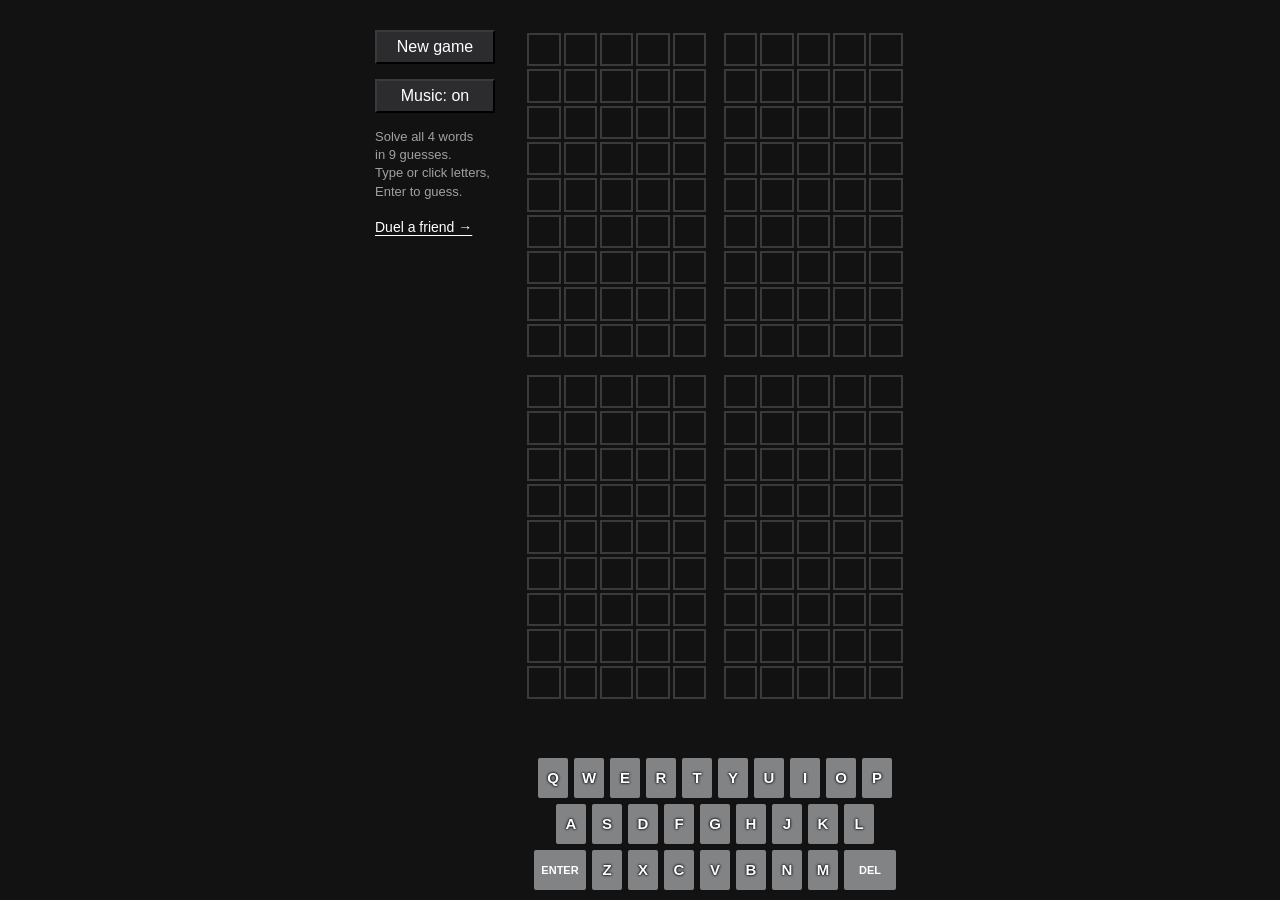
<file: index.html>
<!DOCTYPE html>
<html lang="en">
<head>
  <meta charset="utf-8">
  <meta name="viewport" content="width=device-width, initial-scale=1">
  <title>Quordle</title>
  <!-- Bump ?v= when style.css or a .js file changes, so browsers don't mix
       a new page with an old cached file. -->
  <link rel="stylesheet" href="style.css?v=6">
</head>
<body>
  <main class="app">
    <aside class="controls">
      <button id="new-game" type="button">New game</button>
      <button id="music" type="button">Music: on</button>
      <p class="hint">Solve all 4 words<br> in 9 guesses.<br> Type or click letters,<br> Enter to guess.</p>
      <a class="nav-link" href="duel.html">Duel a friend &rarr;</a>
    </aside>

    <section class="game">
      <div id="boards" class="boards"></div>
      <p id="message" class="message" role="status" aria-live="polite"></p>
      <div id="keyboard" class="keyboard" aria-label="Keyboard"></div>
    </section>
  </main>

  <script src="common.js?v=6"></script>
  <script src="quordle.js?v=6"></script>
</body>
</html>
</file>
<file: style.css>
/* Colors match quordle_tkinter.py */
:root {
  --green: #6aaa64;
  --yellow: #c9b458;
  --gray: #787c7e;
  --absent-key: #3a3a3c;
  --empty-fill: #121213;
  --empty-line: #3a3a3c;
  --typed-line: #565758;
  --key-unused: #818384;
  --text: #ffffff;
  --hint: #a0a0a0;
  --button: #2c2c2e;

  --missed: #c94a4a;

  /* Tiles shrink to fit two stacked boards (18 rows) on short screens */
  --tile: clamp(16px, calc((100vh - 300px) / 18), 34px);
  --gap: 3px;
  --board-gap: 12px;
  --key-w: 30px;
  --key-h: 40px;
  --key-gap: 6px;
  --wide-w: 52px;
}

* { box-sizing: border-box; }

html, body {
  margin: 0;
  background: var(--empty-fill);
  color: var(--text);
  font-family: Helvetica, Arial, sans-serif;
}

.app {
  display: flex;
  justify-content: center;
  align-items: flex-start;
  gap: 10px;
  padding: 10px;
}

/* Side controls */
.controls {
  padding: 10px;
}

#new-game, #music, #ready {
  display: block;
  width: 120px;
  margin: 10px 0 15px;
  padding: 6px 0;
  background: var(--button);
  color: var(--text);
  border: 2px outset #3a3a3c;
  font: inherit;
  cursor: pointer;
}
#new-game:hover, #music:hover, #ready:hover:not(:disabled) { background: #3a3a3c; }
#music { margin-top: 0; }
#ready { font-weight: bold; }
#ready:not(:disabled):not(.is-ready) { background: var(--green); border-color: #4e8a49; }
#ready.is-ready { background: var(--button); }
#ready:disabled { opacity: 0.5; cursor: default; }

.nav-link, .link-button {
  display: block;
  margin-top: 18px;
  padding: 0;
  background: none;
  border: none;
  color: var(--text);
  font: inherit;
  font-size: 14px;
  text-decoration: underline;
  text-underline-offset: 3px;
  cursor: pointer;
}
.link-button { margin-top: 10px; color: var(--hint); font-size: 13px; }

.hint {
  margin: 0;
  color: var(--hint);
  font-size: 13px;
  line-height: 1.4;
}

/* Game boards: 2 x 2 */
.game {
  width: 400px;
  padding-top: 20px;
}

.boards {
  display: grid;
  grid-template-columns: repeat(2, auto);
  gap: var(--board-gap);
  justify-content: center;
}

.grid {
  display: grid;
  padding: 3px;
  border-radius: 4px;
  outline: 2px solid transparent;
  grid-template-columns: repeat(5, var(--tile));
  grid-auto-rows: var(--tile);
  gap: var(--gap);
  justify-content: center;
}
.grid.solved { outline-color: var(--green); }
.grid.solved .tile:not(.G) { opacity: 0.85; }
.grid.missed { outline-color: var(--missed); }

.tile {
  display: flex;
  align-items: center;
  justify-content: center;
  border: 2px solid var(--empty-line);
  background: var(--empty-fill);
  font-size: calc(var(--tile) * 0.55);
  font-weight: bold;
  text-transform: uppercase;
  user-select: none;
}
.tile.typed { border-color: var(--typed-line); }
.tile.G { background: var(--green); border-color: var(--green); }
.tile.Y { background: var(--yellow); border-color: var(--yellow); }
.tile.gray { background: var(--gray); border-color: var(--gray); }

.message {
  height: 24px;
  margin: 16px 0;
  text-align: center;
  font-size: 18px;
  font-weight: bold;
}

/* On-screen keyboard */
.keyboard {
  display: flex;
  flex-direction: column;
  gap: var(--key-gap);
  align-items: center;
}

.key-row {
  display: flex;
  gap: var(--key-gap);
}

.key {
  width: var(--key-w);
  height: var(--key-h);
  padding: 0;
  border: none;
  border-radius: 2px;
  background: var(--key-unused);
  color: var(--text);
  font: bold 15px Helvetica, Arial, sans-serif;
  cursor: pointer;
  user-select: none;
  /* Letter keys are split into 4 colored quarters, one per board */
  text-shadow: 0 0 3px #000, 0 0 2px #000;
}
.key.wide { width: var(--wide-w); font-size: 11px; text-shadow: none; }
/* Single-board keyboard colors (duel page) */
.key.G { background: var(--green); }
.key.Y { background: var(--yellow); }
.key.gray { background: var(--absent-key); }

/* Duel page: my board and the opponent's (colors only), side by side */
.duel { --my-tile: 42px; --opp-tile: 19px; }
.status {
  min-height: 20px;
  margin: 0 0 14px;
  color: var(--hint);
  font-size: 14px;
  text-align: center;
}
.duel-boards {
  display: flex;
  justify-content: center;
  align-items: flex-start;
  gap: 18px;
}
.duel-board { margin: 0; }
.duel .message { height: auto; min-height: 24px; }
.duel-board .grid { --tile: var(--my-tile); --gap: 5px; padding: 0; }
.duel-board.opponent .grid { --tile: var(--opp-tile); --gap: 3px; }
.duel-board.opponent .tile { border-width: 1px; }
.opponents { display: flex; flex-direction: column; gap: 12px; }
.duel-board.opponent figcaption { margin-top: 5px; font-size: 12px; }
.duel-board.opponent.empty { opacity: 0.35; }
.duel-board.opponent.winner .grid { outline: 2px solid var(--green); outline-offset: 3px; }
.ready-tag {
  padding: 1px 6px;
  border-radius: 10px;
  background: var(--green);
  font-size: 11px;
}
.duel-board figcaption {
  margin-top: 8px;
  font-size: 14px;
  font-weight: bold;
  text-align: center;
}
.score {
  display: inline-block;
  min-width: 24px;
  margin-left: 4px;
  padding: 1px 6px;
  border-radius: 10px;
  background: var(--button);
}

/* Phones: stack the controls above the board and shrink to fit */
@media (max-width: 560px) {
  :root {
    --tile: clamp(16px, min(calc((100vw - 76px) / 10), calc((100vh - 400px) / 18)), 34px);
    --key-w: calc((100vw - 32px - 9 * var(--key-gap)) / 10);
    --wide-w: calc(var(--key-w) * 1.6);
    --key-h: 52px;
  }
  .app { flex-direction: column; align-items: center; padding: 8px 16px; }
  .controls { display: flex; align-items: center; gap: 16px; padding: 0; }
  .controls { flex-wrap: wrap; justify-content: center; gap: 8px 12px; }
  #new-game, #music, #ready { margin: 0; width: 110px; }
  .hint { width: 100%; text-align: center; }
  .hint br { display: none; }
  .nav-link, .link-button { margin: 0; }
  .duel {
    --my-tile: min(42px, calc((100vw - 32px - 18px - 22px) * 0.66 / 5));
    --opp-tile: min(19px, calc((100vw - 32px - 18px - 22px) * 0.34 / 5));
  }
  .message { margin: 10px 0; }
  .game { width: 100%; padding-top: 10px; }
}

/* Short phones (e.g. iPhone SE): smaller keys so the boards get more room */
@media (max-width: 560px) and (max-height: 700px) {
  :root {
    --key-h: 38px;
    --gap: 2px;
    --board-gap: 8px;
    --tile: clamp(12px, min(calc((100vw - 76px) / 10), calc((100vh - 300px) / 18)), 34px);
  }
  .hint { display: none; }
  .message { margin: 4px 0; height: 20px; font-size: 16px; }
  .game { padding-top: 6px; }
  .tile { border-width: 1px; }
}
</file>
